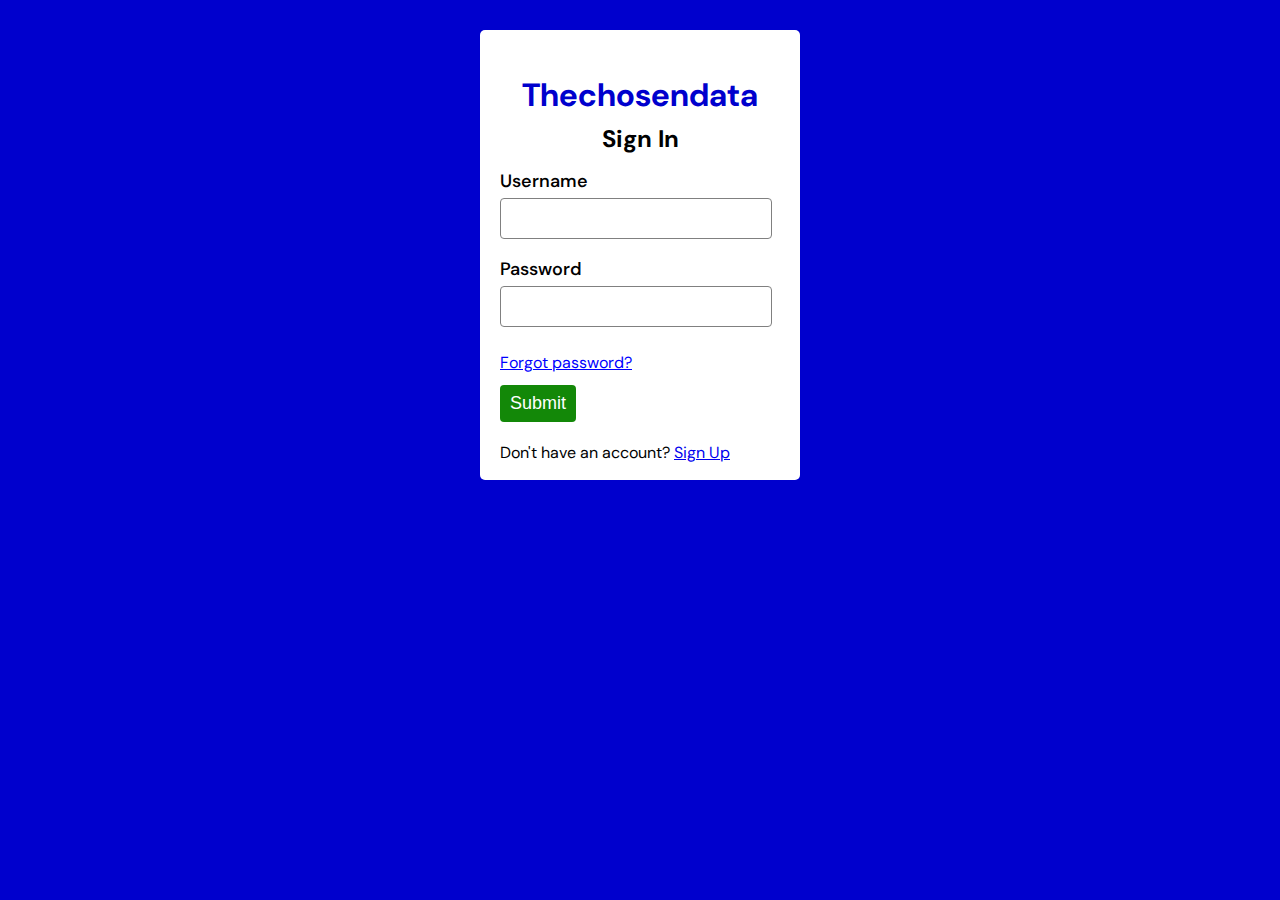
<file: login.html>
<!DOCTYPE html>
<html lang="en">
<head>
    <meta charset="UTF-8">
    <meta http-equiv="X-UA-Compatible" content="IE=edge">
    <meta name="viewport" content="width=device-width, initial-scale=1.0">
    <title>Thechosendata</title>

    <link rel="preconnect" href="https://fonts.googleapis.com">
    <link rel="preconnect" href="https://fonts.gstatic.com" crossorigin>
    <link href="https://fonts.googleapis.com/css2?family=DM+Sans&display=swap" rel="stylesheet">

    <link rel="stylesheet" type="text/css" href="login.css">
</head>
<body>
    <div id="main">
        <h1>Thechosendata</h1>
        <h2>Sign In</h2>

        <form>
            <label>Username</label>
            <input>

            <label>Password</label>
            <input>
        
            <a class="forgot-password" href="">Forgot password?</a>
            <button>Submit</button>
        </form>

        <p>Don't have an account? <a href="signup.html">Sign Up</a></p>
    </div>
</body>
</file>
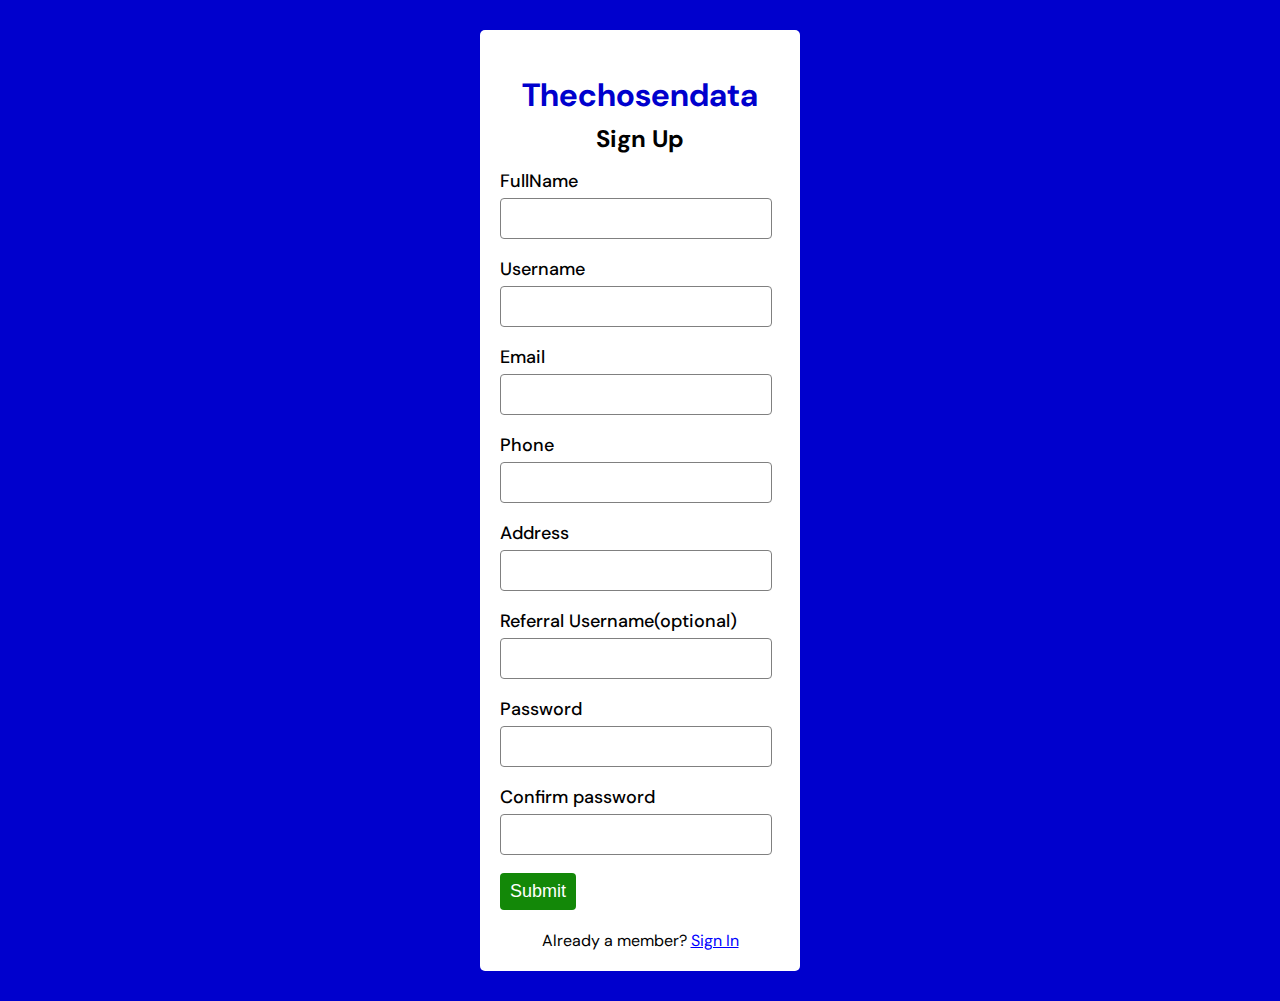
<file: register.html>
<!DOCTYPE html>
<html lang="en">
<head>
    <meta charset="UTF-8">
    <meta http-equiv="X-UA-Compatible" content="IE=edge">
    <meta name="viewport" content="width=device-width, initial-scale=1.0">
    <title>Thechosendata</title>

    <link rel="preconnect" href="https://fonts.googleapis.com">
    <link rel="preconnect" href="https://fonts.gstatic.com" crossorigin>
    <link href="https://fonts.googleapis.com/css2?family=DM+Sans&display=swap" rel="stylesheet">

    <link rel="stylesheet" type="text/css" href="register.css">
</head>
<body>
    <div id="registration">
        <h1>Thechosendata</h1>
        <h2>Sign Up</h2>

        <form>
            <label>FullName</label>
            <input>

            <label>Username</label>
            <input>
        
            <label>Email</label>
            <input type="email">

            <label>Phone</label>
            <input type="tel" >

            <label>Address</label>
            <input>

            <label>Referral Username(optional)</label>
            <input>

            <label>Password</label>
            <input type="password" id="password">

            <label>Confirm password</label>
            <input type="password" id="confirm_password">
            
            <button id="submit">Submit</button>
        </form>

        <p>Already a member? <a href="login.html">Sign In</a></p>
    </div>
<script src="script.js"></script>
</body>
</file>
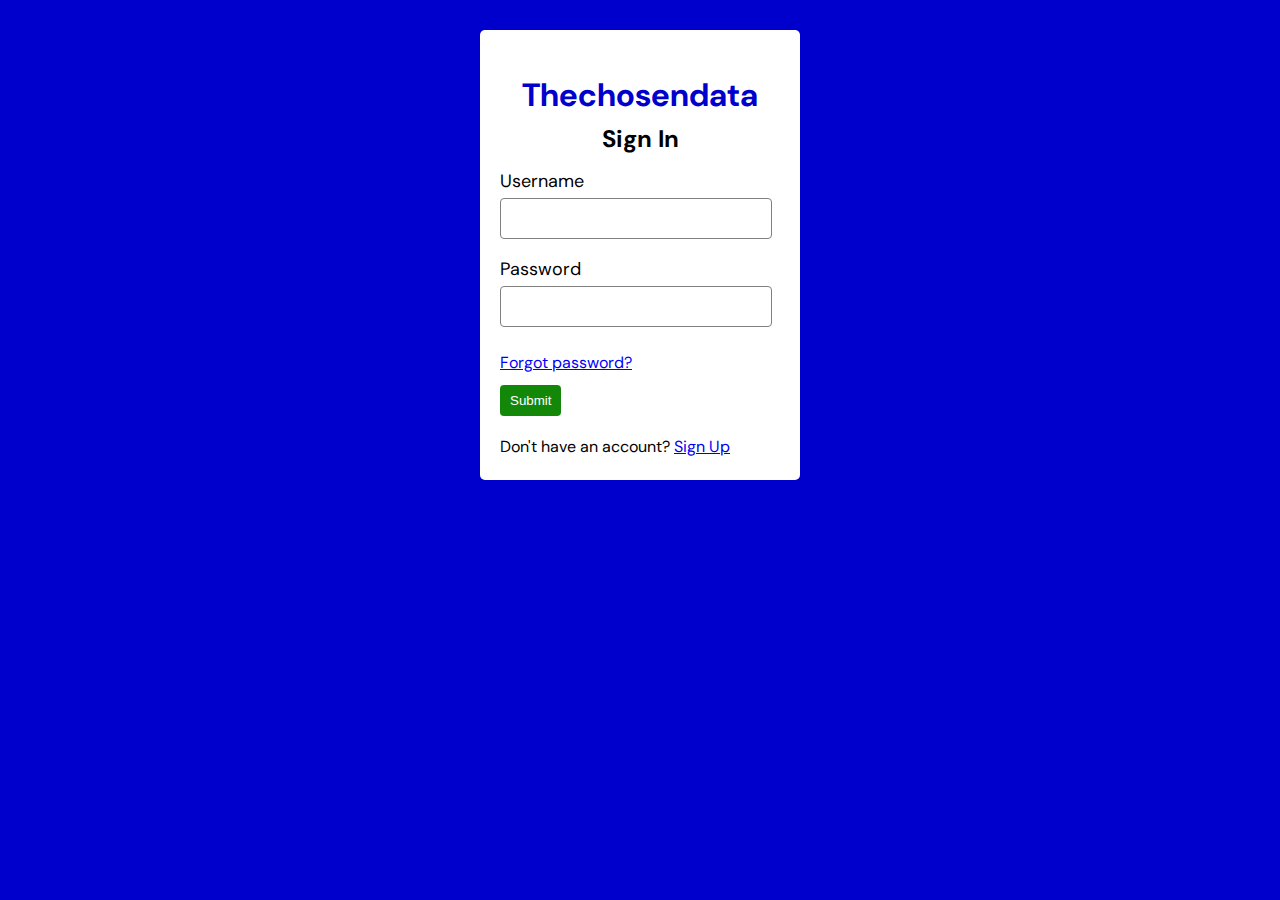
<file: signin.html>
<!DOCTYPE html>
<html lang="en">
<head>
    <meta charset="UTF-8">
    <meta http-equiv="X-UA-Compatible" content="IE=edge">
    <meta name="viewport" content="width=device-width, initial-scale=1.0">
    <title>Thechosendata</title>

    <link rel="preconnect" href="https://fonts.googleapis.com">
    <link rel="preconnect" href="https://fonts.gstatic.com" crossorigin>
    <link href="https://fonts.googleapis.com/css2?family=DM+Sans&display=swap" rel="stylesheet">

    <link rel="stylesheet" type="text/css" href="signin.css">
</head>
<body>
    <div id="main">
        <h1>Thechosendata</h1>
        <h2>Sign In</h2>

        <form>
            <label>Username</label>
            <input>

            <label>Password</label>
            <input>
        
            <a class="forgot-password" href="">Forgot password?</a>
            <button>Submit</button>
        </form>

        <p>Don't have an account? <a href="signup.html">Sign Up</a></p>
    </div>
</body>
</file>
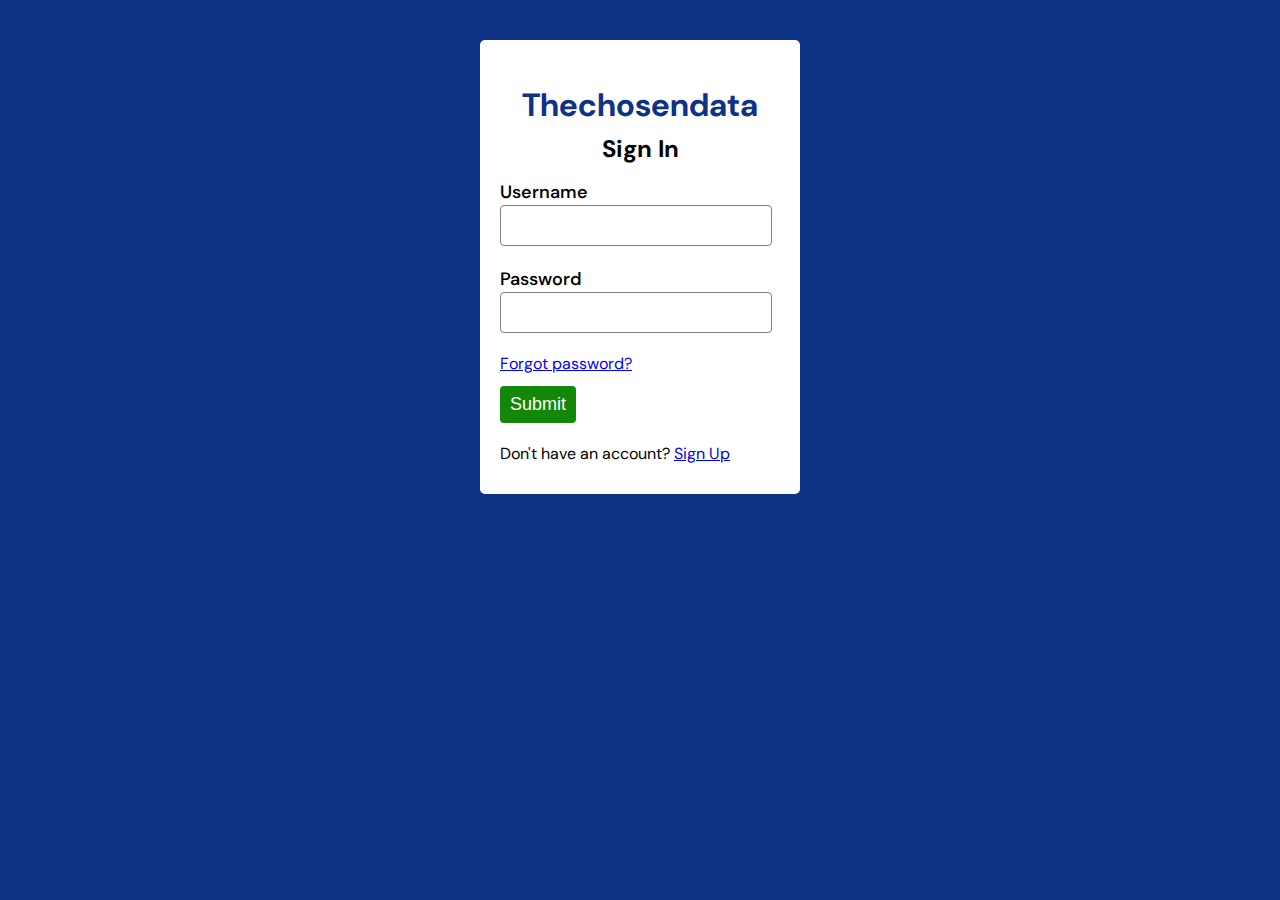
<file: pages/login.html>
<!DOCTYPE html>
<html lang="en">
<head>
    <meta charset="UTF-8">
    <meta http-equiv="X-UA-Compatible" content="IE=edge">
    <meta name="viewport" content="width=device-width, initial-scale=1.0">
    <title>Thechosendata</title>

    <link rel="preconnect" href="https://fonts.googleapis.com">
    <link rel="preconnect" href="https://fonts.gstatic.com" crossorigin>
    <link href="https://fonts.googleapis.com/css2?family=DM+Sans&display=swap" rel="stylesheet">

    <link rel="stylesheet" type="text/css" href="login.css">
</head>
<body>
    <div id="main">
        <h1>Thechosendata</h1>
        <h2>Sign In</h2>

        <form>
            <label>Username</label>
            <input id="Username">
            <p class="error-message" id="User_error"></p>

            <label>Password</label>
            <input id="Password" type="password">
            <p class="error-message" id="Password_error"></p>
        
            <a class="forgot-password" href="">Forgot password?</a>
            <button id="button">Submit</button>
        </form>

        <p class="create-account">Don't have an account? <a href="register.html">Sign Up</a></p>
    </div>
<script src="login.js">

</script>
</body>
</file>
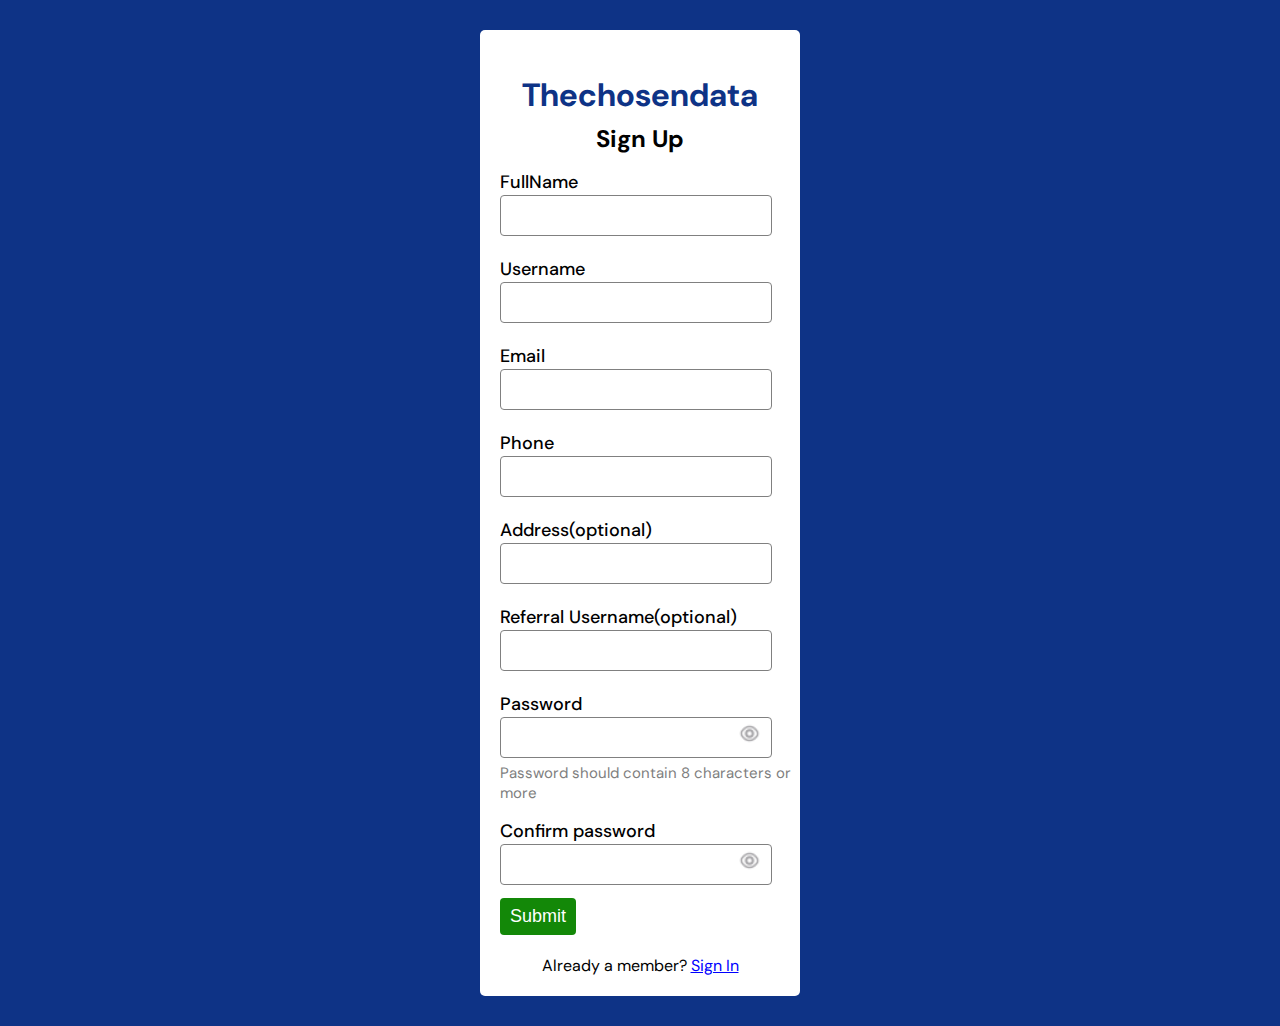
<file: pages/register.html>
<!DOCTYPE html>
<html lang="en">

<head>
    <meta charset="UTF-8">
    <meta http-equiv="X-UA-Compatible" content="IE=edge">
    <meta name="viewport" content="width=device-width, initial-scale=1.0">
    <title>Thechosendata</title>

    <link rel="preconnect" href="https://fonts.googleapis.com">
    <link rel="preconnect" href="https://fonts.gstatic.com" crossorigin>
    <link href="https://fonts.googleapis.com/css2?family=DM+Sans&display=swap" rel="stylesheet">

    <link rel="stylesheet" type="text/css" href="register.css">
</head>

<body>
    <div id="registration">
        <h1>Thechosendata</h1>
        <h2>Sign Up</h2>

        <form>
            <label>FullName</label>
            <input id="fullname">
            <p class="error-message" id="fullname_error"></p>

            <label>Username</label>
            <input id="username">
            <p class="error-message" id="username_error"></p>

            <label>Email</label>
            <input type="email" id="email">
            <p class="error-message" id="email_error"></p>

            <label>Phone</label>
            <input type="tel" id="tel">
            <p class="error-message" id="tel_error"></p>

            <label>Address(optional)</label>
            <input id="address">

            <label>Referral Username(optional)</label>
            <input id="referral">

            <label>Password</label>
            <input type="password" id="password">
            <img src="images/eye.png" id="eye-icon1">
            <p class="error-message" id="password_error">Password should contain 8 characters or more</p>

            <label>Confirm password</label>
            <input type="password" id="confirm_password">
            <img src="images/eye.png" id="eye-icon2">
            <p class="error-message" id="confirm_error"></p>

            <button id="submit">Submit</button>
        </form>

        <p class="membership">Already a member? <a href="login.html">Sign In</a></p>
    </div>
    <script src="register.js"></script>
</body>
</file>
<file: login.css>
body{
    background: #0000CD;
    color: black;
    font-family: "DM Sans", sans serif;
}
#main{
    background: white;
    border-radius: 5px;
    display: block;
    margin: 30px auto;
    height: 450px;
    width: 320px;
}
#main h1{
    text-align: center;
    color: #0000CD;
    margin: 0px auto 7px auto;
    padding-top: 44px;
}
#main h2{
    text-align: center;
    margin: 0 auto 15px auto;
}
#main label{
    display: block;
    font-size: 18px;
    margin: 8px 0 5px 20px;
    font-weight: 550;
}
#main input{
    padding: 9px 10px;
    margin: auto 10px 10px 20px;
    border-radius: 4px;
    font-size: 18px;
    width: 78%;
    border: 1.2px solid grey;
}
#main input:focus{
    border: none;
    outline-width: 1px;
    outline-color: blue;
}
#main form .forgot-password{
    display: block;
    padding: 15px 20px 4px;
    color: blue;
}
#main button{
    border: none;
    padding: 8px 10px;
    color: white;
    background: #138808;
    border-radius: 4px;
    display: block;
    margin: 8px 20px 20px;
    font-size: 18px;
    
}
#main button:hover{
    transform: scale(1.1);
}
#main p{
    margin: 10px 20px;
}
</file>
<file: register.css>
body{
    background: #0000CD;
    color: black;
    font-family: "DM Sans", sans serif;
}
#registration{
    background: white;
    border-radius: 5px;
    display: block;
    margin: 30px auto;
    width: 320px;
}
#registration h1{
    text-align: center;
    color: #0000CD;
    margin: 0px auto 7px auto;
    padding-top: 44px;
}
#registration h2{
    text-align: center;
    margin: 0 auto 15px auto;
}
#registration label{
    display: block;
    font-size: 18px;
    margin: 8px 0 5px 20px;
    font-weight: 500;
}
#registration input{
    padding: 9px 10px;
    margin: auto 10px 10px 20px;
    border-radius: 4px;
    font-size: 18px;
    width: 78%;
    border: 1.2px solid grey;
}
#registration input:focus{
    border: none;
    outline-width: 1px;
    outline-color: blue;
}
#registration button{
    border: none;
    padding: 8px 10px;
    color: white;
    background: #138808;
    border-radius: 4px;
    display: block;
    margin: 8px 20px 20px;
    font-size: 18px;
}
#registration button:hover{
    transform: scale(1.1);
}
#registration p{
    margin: 10px 20px;
    padding-bottom: 20px;
    text-align: center;
}
#registration a{
    color: blue;
}
</file>
<file: signin.css>
body{
    background: #0000CD;
    color: black;
    font-family: "DM Sans", sans serif;
}
#main{
    background: white;
    border-radius: 5px;
    display: block;
    margin: 30px auto;
    height: 450px;
    width: 320px;
}
#main h1{
    text-align: center;
    color: #0000CD;
    margin: 0px auto 7px auto;
    padding-top: 44px;
}
#main h2{
    text-align: center;
    margin: 0 auto 15px auto;
}
#main label{
    display: block;
    font-size: 18px;
    margin: 8px 0 5px 20px;
}
#main input{
    padding: 9px 10px;
    margin: auto 10px 10px 20px;
    border-radius: 4px;
    font-size: 18px;
    width: 78%;
    border: 1.2px solid grey;
}
#main input:focus{
    border: none;
    outline-width: 1px;
    outline-color: blue;
}
#main form .forgot-password{
    display: block;
    padding: 15px 20px 4px;
    color: blue;
}
#main button{
    border: none;
    padding: 8px 10px;
    color: white;
    background: #138808;
    border-radius: 4px;
    display: block;
    margin: 8px 20px 20px;
}
#main button:hover{
    transform: scale(1.2);
}
#main p{
    margin: 10px 20px;
}
</file>
<file: pages/login.css>
body{
    background: #0E3386;
    color: black;
    font-family: "DM Sans", sans serif;
}
#main{
    background: white;
    border-radius: 5px;
    display: block;
    margin: 40px auto;
    width: 320px;
}
#main h1{
    text-align: center;
    color: #0E3386;
    margin: 0px auto 7px auto;
    padding-top: 44px;
}
#main h2{
    text-align: center;
    margin: 0 auto 15px auto;
}
#main label{
    display: block;
    font-size: 18px;
    margin: 16px 0 1px 20px;
    font-weight: 550;
}
#main input{
    padding: 9px 10px;
    margin: auto 10px 5px 20px;
    border-radius: 4px;
    font-size: 18px;
    width: 78%;
    border: 1.2px solid grey;
}
#main input:focus{
    border: none;
    outline-width: 1px;
    outline-color: #1F305E;
}
#main form .forgot-password{
    display: block;
    padding: 15px 20px 4px;
    color: blue;
}
#main button{
    border: none;
    padding: 8px 10px;
    color: white;
    background: #138808;
    border-radius: 4px;
    display: block;
    margin: 8px 20px 20px;
    font-size: 18px;
    
}
#main button:hover{
    transform: scale(1.1);
}
#main .create-account{
    margin: 10px 20px;
    padding-bottom: 30px;
    
}
.error-message{
    margin: 0 0 0 20px;
    color: red;
    font-size: 15px;
}
#
</file>
<file: pages/register.css>
body{
    background: #0E3386;
    color: black;
    font-family: "DM Sans", sans serif;
}
#registration{
    background: white;
    border-radius: 5px;
    display: block;
    margin: 30px auto;
    width: 320px;
}
#registration h1{
    text-align: center;
    color: #0E3386;
    margin: 0px auto 7px auto;
    padding-top: 44px;
}
#registration h2{
    text-align: center;
    margin: 0 auto 15px auto;
}
#registration label{
    display: block;
    font-size: 18px;
    margin: 16px 0 1px 20px;
    font-weight: 500;
}
#registration input{
    padding: 9px 10px;
    margin: auto 10px 5px 20px;
    border-radius: 4px;
    font-size: 18px;
    width: 78%;
    border: 1.2px solid grey;
}
#registration input:focus{
    border: none;
    outline-width: 1px;
    outline-color: #1F305E;
}
#registration button{
    border: none;
    padding: 8px 10px;
    color: white;
    background: #138808;
    border-radius: 4px;
    display: block;
    margin: 8px 20px 20px;
    font-size: 18px;
}
#registration button:hover{
    transform: scale(1.1);
}
#registration .membership{
    margin: 10px 20px;
    padding-bottom: 20px;
    text-align: center;
}
#registration a{
    color: blue;
}
.error-message{
    margin: 0 0 0 20px;
    color: red;
    font-size: 15px;
}
#password_error{
    color: grey;
}
#eye-icon1, #eye-icon2{
    position: absolute;
    width: 25px;
    height: 25px;
    margin: 4px 0 0 -45px;    
}
</file>
